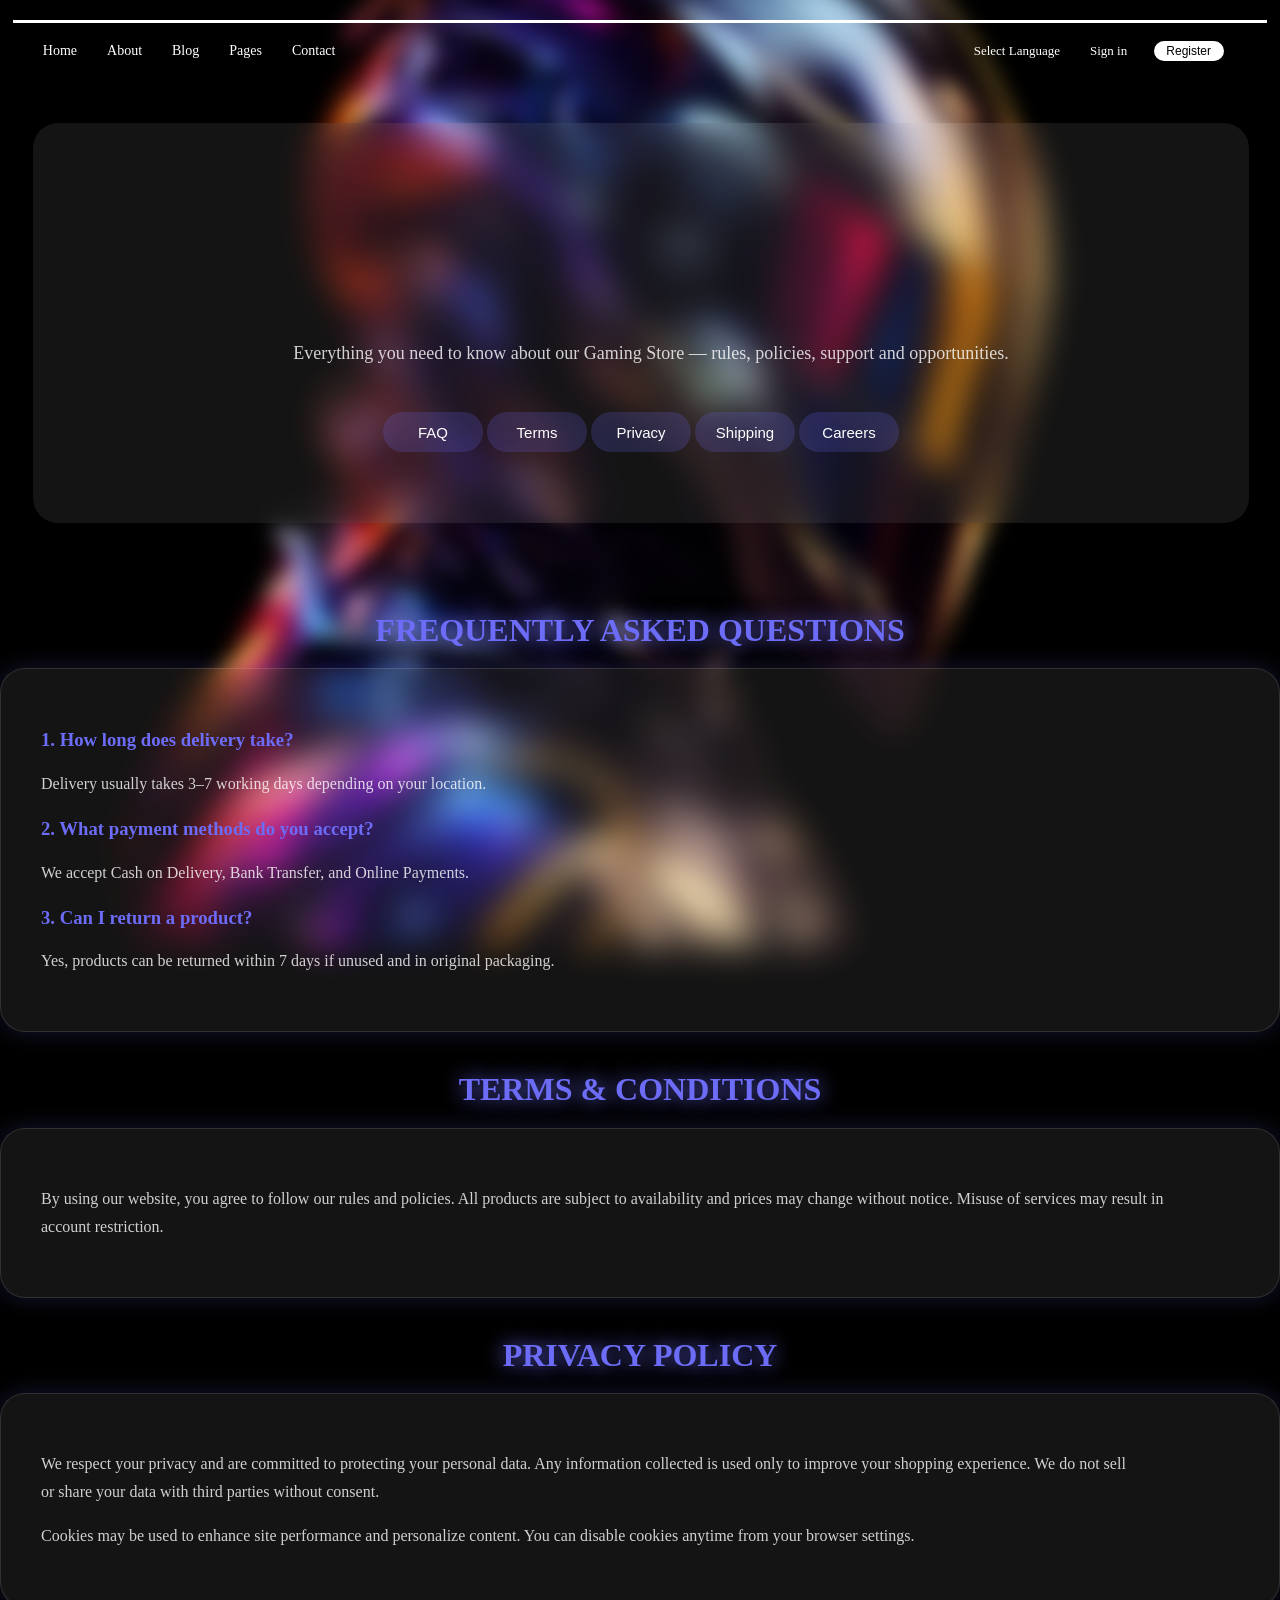
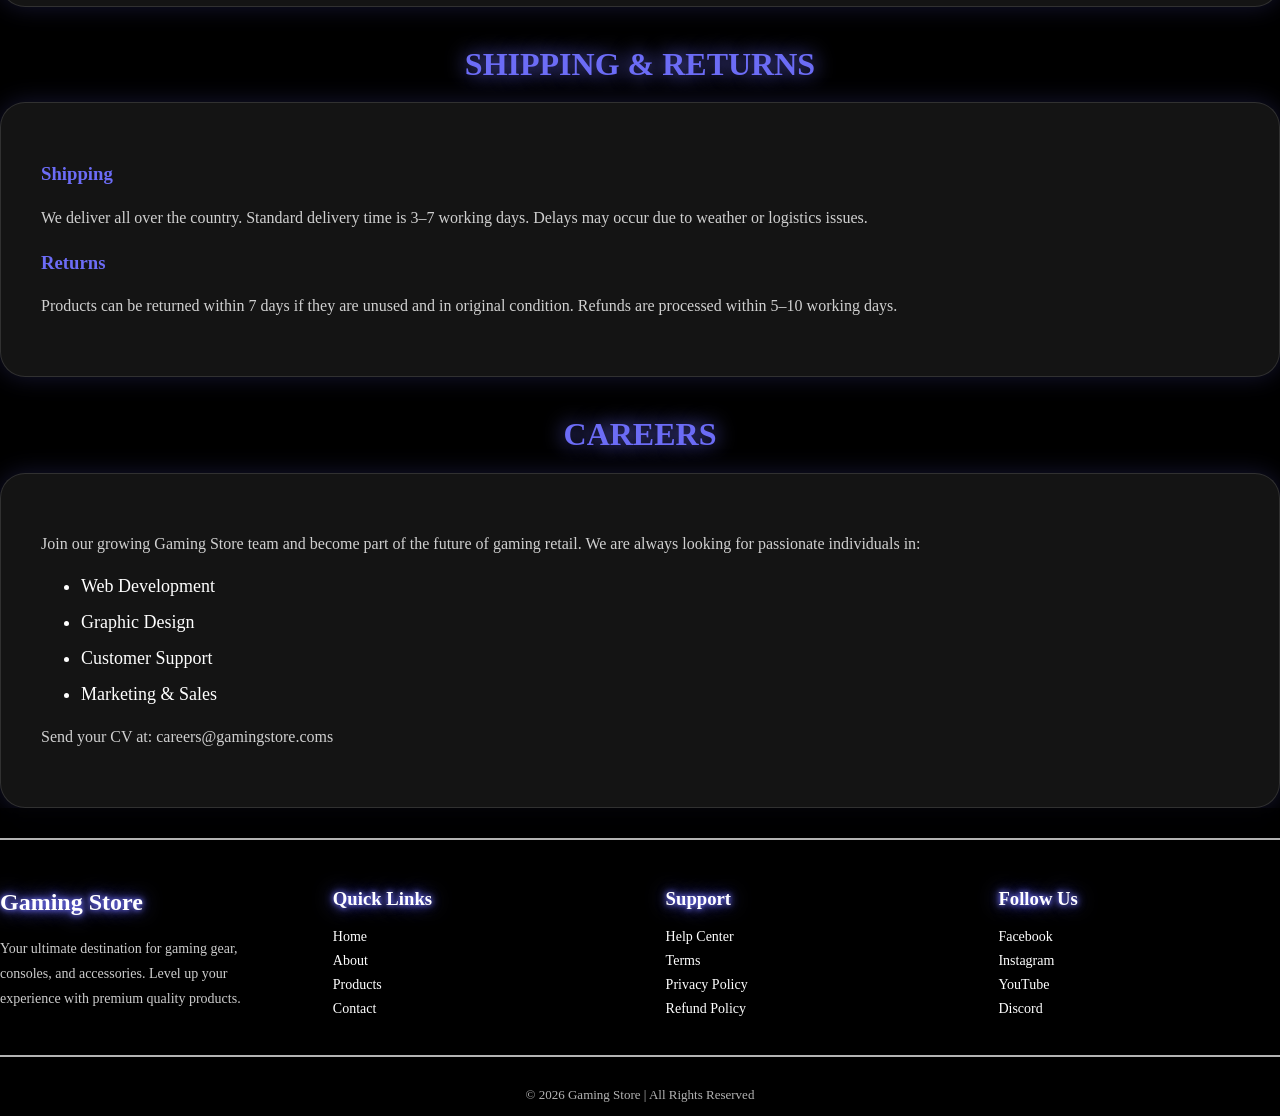
<file: index.html>
<!DOCTYPE html>
<html lang="en">
<head>
    <meta charset="UTF-8">
    <meta name="viewport" content="width=device-width, initial-scale=1.0">
    <title>Document</title>
    <link rel="stylesheet" href="index4.css">
</head>
<body>
    <div id="header">
        

        <a class='bt-1' href="index.html">Home</a>
         <a class='bt-1' href="index2.html">About</a>
          <a class='bt-1' href="index3.html">Blog</a>
           <a class='bt-1' href="index4.html">Pages</a>
            <a class='bt-1' href="index5.html">Contact</a>

            <a class="bt-2"  href="index5.html">Sign in</a>

            <a class="bt-4"  href="">Select Language</a>

    <button id="bt-3">Register</button>
    </div>
    
    <div id="con">
            <div id="box">
                <center>
                    <p id="lin2">
                Everything you need to know about our Gaming Store — rules, policies, support and opportunities.
            </p>
            <button id="bt-5">FAQ</button>
            <button id="bt-5">Terms</button>
            <button id="bt-5">Privacy</button>
            <button id="bt-5">Shipping</button>
            <button id="bt-5">Careers</button>
                </center>
            </div>
            </div>

           <center><h1 class="title">
                FREQUENTLY ASKED QUESTIONS
            </h1></center> 

            <div class="card">

        <h3>1. How long does delivery take?</h3>
        <p>Delivery usually takes 3–7 working days depending on your location.</p>

        <h3>2. What payment methods do you accept?</h3>
        <p>We accept Cash on Delivery, Bank Transfer, and Online Payments.</p>

        <h3>3. Can I return a product?</h3>
        <p>Yes, products can be returned within 7 days if unused and in original packaging.</p>

    </div>

        <center><h1 class="title">
                TERMS & CONDITIONS
            </h1></center> 

            <div class="card">

        <p>By using our website, you agree to follow our rules and policies. All products are subject to availability and prices may change without notice. Misuse of services may result in <br/> account restriction.</p>

    </div>

    <center><h1 class="title">
                PRIVACY POLICY
            </h1></center> 

            <div class="card">

        <p>We respect your privacy and are committed to protecting your personal data. Any information collected is used only to improve your shopping experience. We do not sell <br/>or share your data with third parties without consent.</p>

    <p>Cookies may be used to enhance site performance and personalize content. You can disable cookies anytime from your browser settings.</p>

    </div>

     <center><h1 class="title">
                SHIPPING & RETURNS
            </h1></center> 

            <div class="card">

        <h3>Shipping</h3>
        <p>We deliver all over the country. Standard delivery time is 3–7 working days. Delays may occur due to weather or logistics issues.</p>

        <h3>Returns</h3>    
        <p>Products can be returned within 7 days if they are unused and in original condition. Refunds are processed within 5–10 working days.</p>

    </div>

     <center><h1 class="title">
                CAREERS
            </h1></center> 

            <div class="card">

        <p>Join our growing Gaming Store team and become part of the future of gaming retail. We are always looking for passionate individuals in:</p>

<ul>
    <li>Web Development</li>
    <li>Graphic Design</li>
    <li>Customer Support</li>
    <li>Marketing & Sales</li>
</ul>
<p>Send your CV at: careers@gamingstore.coms</p>

    </div>

    <div id="footer">

    <div class="footer-container">

        <div id="line1"></div>

        <div class="footer-box">
            <h2>Gaming Store</h2>
            <p>
                Your ultimate destination for gaming gear, consoles, and accessories.
                Level up your experience with premium quality products.
            </p>
        </div>

        <div class="footer-box">
            <h3>Quick Links</h3>
            <a href='/'>Home</a>
            <a href='/about'>About</a>
            <a href="#">Products</a>
            <a href='/foam'>Contact</a>
        </div>

        <div class="footer-box">
            <h3>Support</h3>
            <a href="#">Help Center</a>
            <a href="#">Terms</a>
            <a href="#">Privacy Policy</a>
            <a href="#">Refund Policy</a>
        </div>

        <div class="footer-box">
            <h3>Follow Us</h3>
            <a href="#">Facebook</a>
            <a href="#">Instagram</a>
            <a href="#">YouTube</a>
            <a href="#">Discord</a>
        </div>

    </div>

        <div id="line1"></div>

    <div class="footer-bottom">
        <p>© 2026 Gaming Store | All Rights Reserved</p>
    </div>

</div>

</body>
</html>
</file>
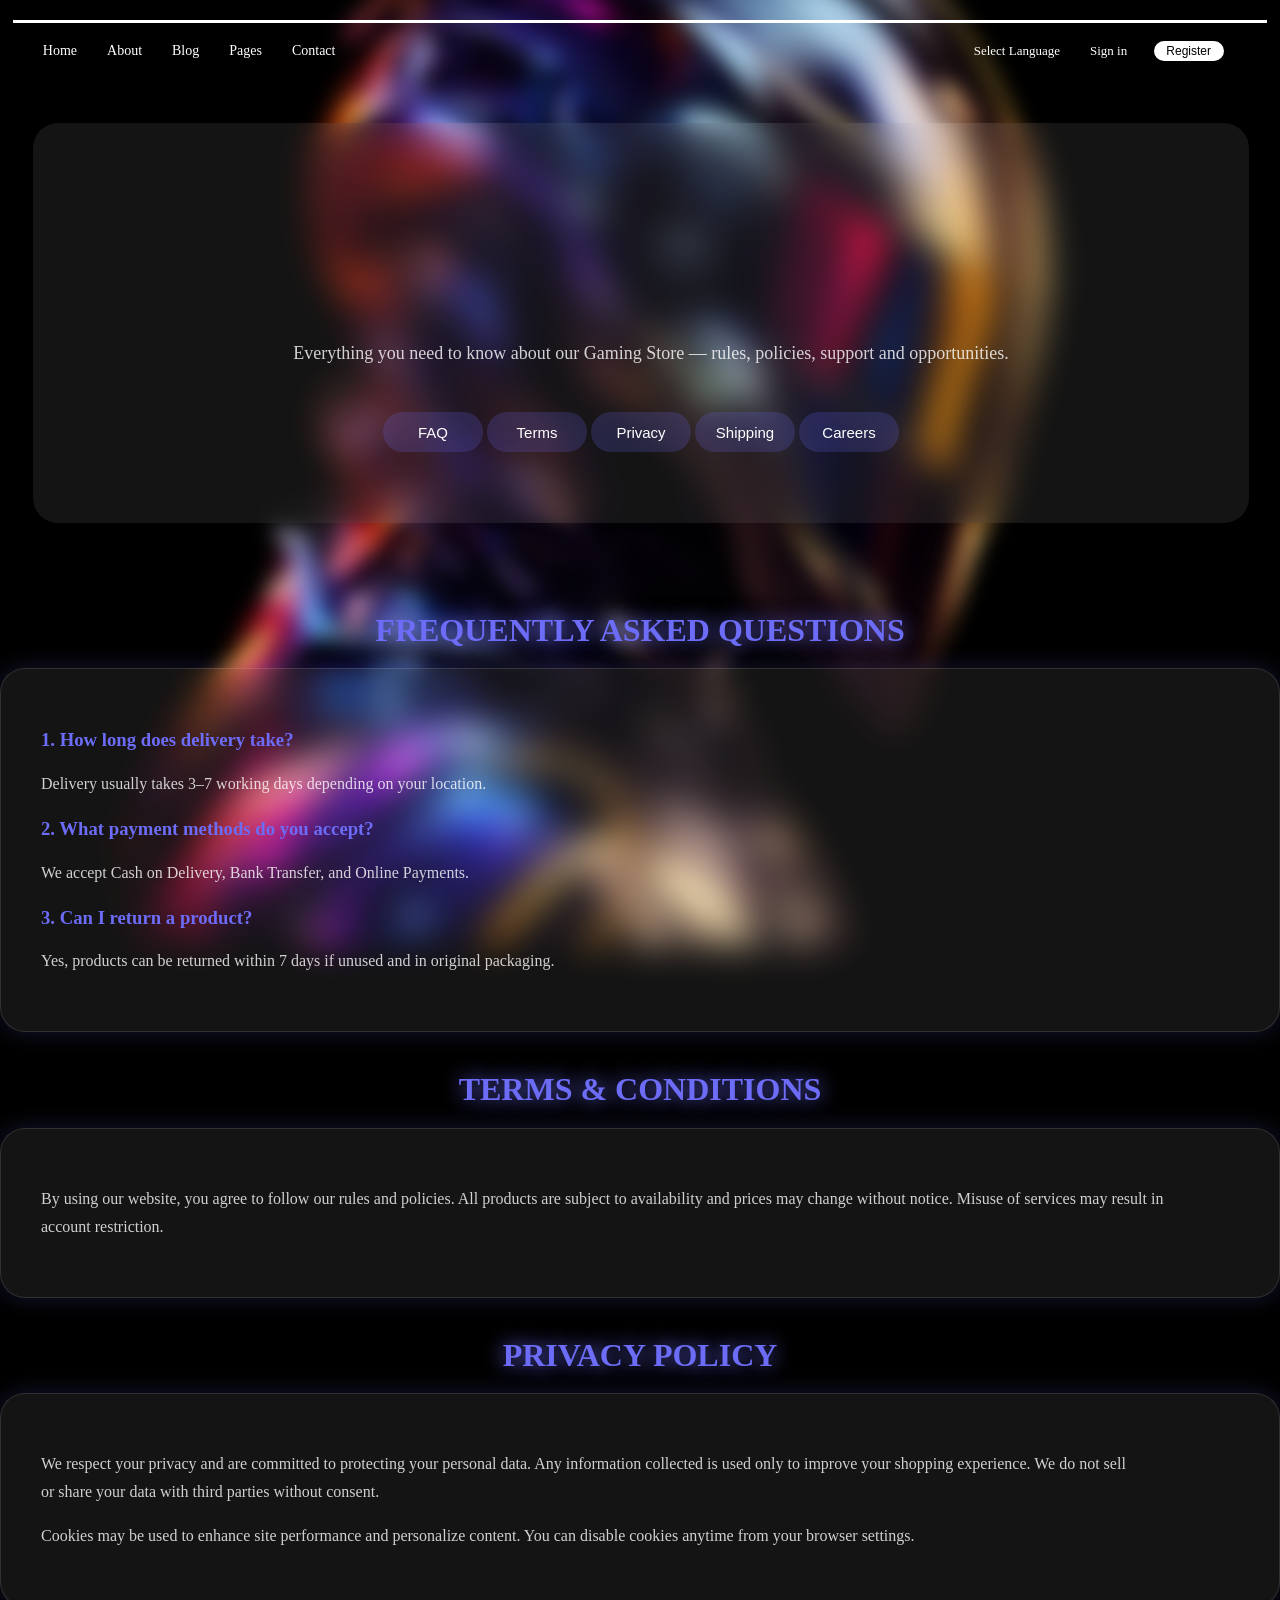
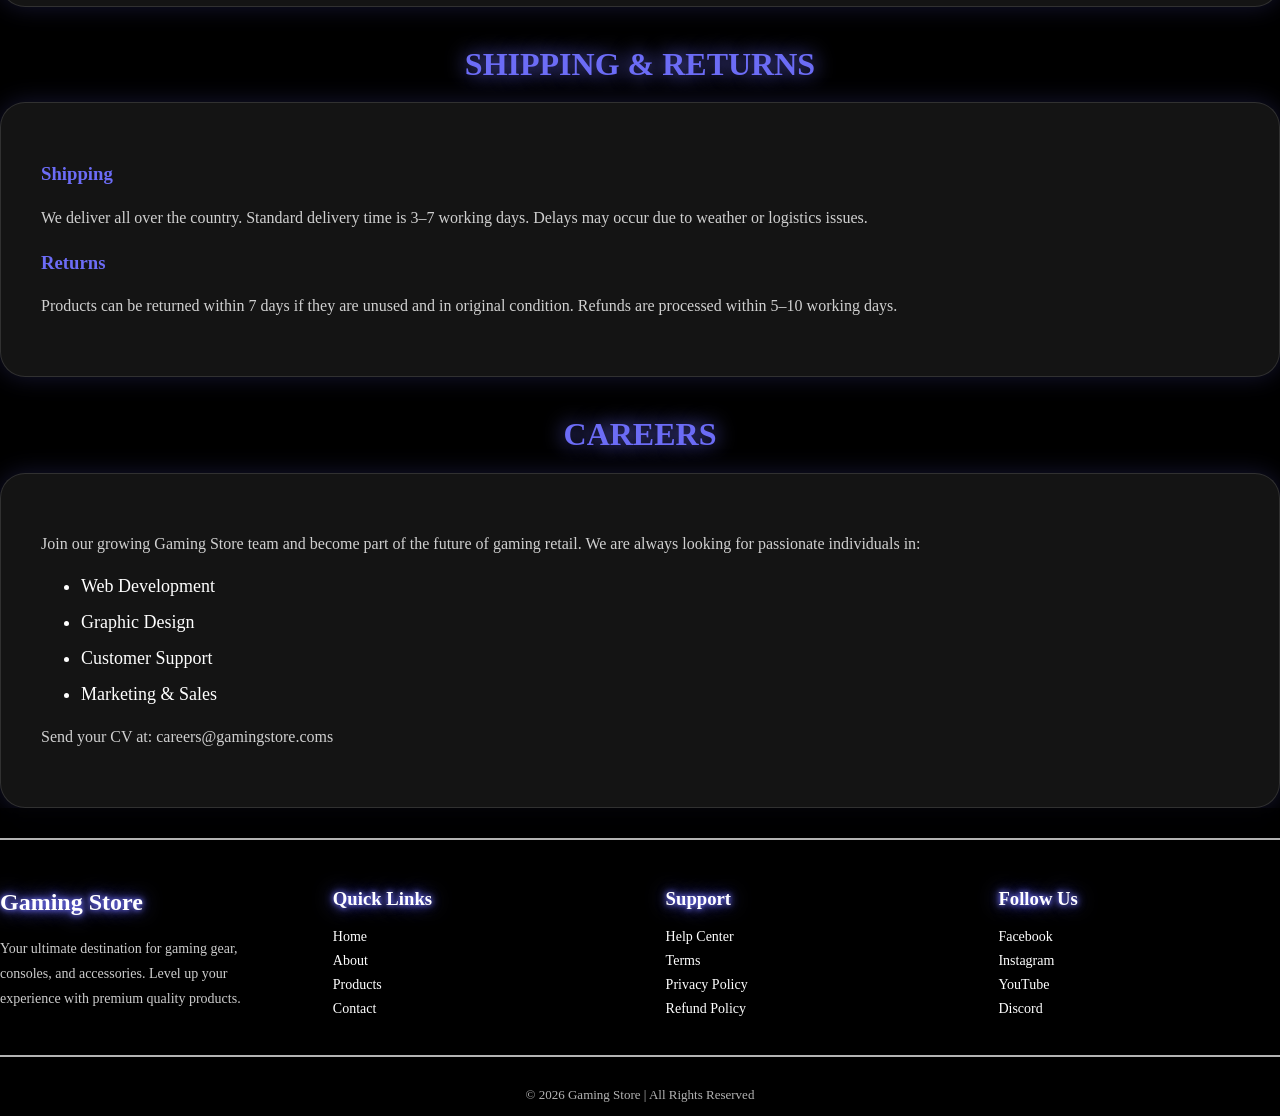
<file: index4.html>
<!DOCTYPE html>
<html lang="en">
<head>
    <meta charset="UTF-8">
    <meta name="viewport" content="width=device-width, initial-scale=1.0">
    <title>Document</title>
    <link rel="stylesheet" href="index4.css">
</head>
<body>
    <div id="header">
        

        <a class='bt-1' href="index.html">Home</a>
         <a class='bt-1' href="index2.html">About</a>
          <a class='bt-1' href="index3.html">Blog</a>
           <a class='bt-1' href="index4.html">Pages</a>
            <a class='bt-1' href="index5.html">Contact</a>

            <a class="bt-2"  href="index5.html">Sign in</a>

            <a class="bt-4"  href="">Select Language</a>

    <button id="bt-3">Register</button>
    </div>
    
    <div id="con">
            <div id="box">
                <center>
                    <p id="lin2">
                Everything you need to know about our Gaming Store — rules, policies, support and opportunities.
            </p>
            <button id="bt-5">FAQ</button>
            <button id="bt-5">Terms</button>
            <button id="bt-5">Privacy</button>
            <button id="bt-5">Shipping</button>
            <button id="bt-5">Careers</button>
                </center>
            </div>
            </div>

           <center><h1 class="title">
                FREQUENTLY ASKED QUESTIONS
            </h1></center> 

            <div class="card">

        <h3>1. How long does delivery take?</h3>
        <p>Delivery usually takes 3–7 working days depending on your location.</p>

        <h3>2. What payment methods do you accept?</h3>
        <p>We accept Cash on Delivery, Bank Transfer, and Online Payments.</p>

        <h3>3. Can I return a product?</h3>
        <p>Yes, products can be returned within 7 days if unused and in original packaging.</p>

    </div>

        <center><h1 class="title">
                TERMS & CONDITIONS
            </h1></center> 

            <div class="card">

        <p>By using our website, you agree to follow our rules and policies. All products are subject to availability and prices may change without notice. Misuse of services may result in <br/> account restriction.</p>

    </div>

    <center><h1 class="title">
                PRIVACY POLICY
            </h1></center> 

            <div class="card">

        <p>We respect your privacy and are committed to protecting your personal data. Any information collected is used only to improve your shopping experience. We do not sell <br/>or share your data with third parties without consent.</p>

    <p>Cookies may be used to enhance site performance and personalize content. You can disable cookies anytime from your browser settings.</p>

    </div>

     <center><h1 class="title">
                SHIPPING & RETURNS
            </h1></center> 

            <div class="card">

        <h3>Shipping</h3>
        <p>We deliver all over the country. Standard delivery time is 3–7 working days. Delays may occur due to weather or logistics issues.</p>

        <h3>Returns</h3>    
        <p>Products can be returned within 7 days if they are unused and in original condition. Refunds are processed within 5–10 working days.</p>

    </div>

     <center><h1 class="title">
                CAREERS
            </h1></center> 

            <div class="card">

        <p>Join our growing Gaming Store team and become part of the future of gaming retail. We are always looking for passionate individuals in:</p>

<ul>
    <li>Web Development</li>
    <li>Graphic Design</li>
    <li>Customer Support</li>
    <li>Marketing & Sales</li>
</ul>
<p>Send your CV at: careers@gamingstore.coms</p>

    </div>

    <div id="footer">

    <div class="footer-container">

        <div id="line1"></div>

        <div class="footer-box">
            <h2>Gaming Store</h2>
            <p>
                Your ultimate destination for gaming gear, consoles, and accessories.
                Level up your experience with premium quality products.
            </p>
        </div>

        <div class="footer-box">
            <h3>Quick Links</h3>
            <a href='/'>Home</a>
            <a href='/about'>About</a>
            <a href="#">Products</a>
            <a href='/foam'>Contact</a>
        </div>

        <div class="footer-box">
            <h3>Support</h3>
            <a href="#">Help Center</a>
            <a href="#">Terms</a>
            <a href="#">Privacy Policy</a>
            <a href="#">Refund Policy</a>
        </div>

        <div class="footer-box">
            <h3>Follow Us</h3>
            <a href="#">Facebook</a>
            <a href="#">Instagram</a>
            <a href="#">YouTube</a>
            <a href="#">Discord</a>
        </div>

    </div>

        <div id="line1"></div>

    <div class="footer-bottom">
        <p>© 2026 Gaming Store | All Rights Reserved</p>
    </div>

</div>

</body>
</html>
</file>
<file: index4.css>
body{
    margin: 0;
    position: relative;
    min-height: 100vh;
    overflow-x: hidden;
    overflow-y: auto;
    background-color: black;
}

body::before{
    content: "";
    position: fixed;
    inset: 0;
    background-image: url("img.png");
    background-position: center center;
    background-size: cover;
    filter: blur(10px);
    transform: scale(1.1);
    z-index: -1;
}

        #img-1{

           margin-top: -60px;
        margin-left: -200px;
        }

#header{
    width: 98%;
    height: 20px;
    border-top-style:solid;
    border-top-color:white;
    margin-top: 20px;
    margin-left: 1%;
}

       .bt-1{
    color: white;
    margin-left: 30px;
    font-size: 14px;
    float: left;
    margin-top: 20px;
    cursor: pointer;
    position: relative;
    transition: color 0.3s ease;
    text-decoration: none;
}

.bt-1:hover{
        color: rgb(108, 108, 246);
}

.bt-1::after{
    content: ""; 
    position: absolute;
    left: 0;
    bottom: -5px;
    width: 0;
    height: 2px;
    background-color: rgb(108, 108, 246);
    transition: width 0.4s ease;
}

   .bt-1:hover::after{
    width: 100%;
}

.bt-2{
    color: white;
    margin-right:140px;
    font-size: 13px;
    float: right;
    margin-top: 20px;
    cursor: pointer;
    position: relative;
    transition: color 0.3s ease;
    text-decoration: none;
}

    .bt-2:hover{
        color: rgb(108, 108, 246);
}

.bt-2::after{
    content: ""; 
    position: absolute;
    left: 0;
    bottom: -5px;
    width: 0;
    height: 2px;
    background-color: rgb(108, 108, 246);
    transition: width 0.4s ease;
}

   .bt-2:hover::after{
    width: 100%;
}

#bt-3{
    margin-top:18px ;
    float: right;
    background-color:white;
    border-radius: 10px;
    margin-right:   -250px;
    cursor: pointer;
    font-size: 12px;
    border: none;
    height: 20px;
    width: 70px;
}

.bt-4{
    color: white;
    margin-right:30px;
    font-size: 13px;
    float: right;
    margin-top: 20px;
    cursor: pointer;
    position: relative;
    transition: color 0.3s ease;
    text-decoration: none;
}

    .bt-4:hover{
        color: rgb(108, 108, 246);
}

#con{
    height: 450px;
    margin-top: 40px;
}

#box{
    height: 400px;
    margin-top: 80px;
    width: 95%;
    margin-left: 33px;
    border-radius:25px;
    background:rgba(255,255,255,0.08);
    backdrop-filter:blur(15px);
    padding-top: 20px;
    box-sizing: border-box;
    transition:0.5s;
    animation: 1s ease;
}

#lin2{
    color:rgba(255,255,255,0.8);
    margin-left: 20px;
    font-size:18px;
    margin-top:200px;
}

#bt-5{
    margin-top:30px ;
    color:white;
    border-radius: 20px;    
    font-size: 15px;
    border: none;
    height: 40px;
    width: 100px;
    background:rgba(108,108,246,0.2);
}

#bt-5:hover{
    background:rgb(108,108,246);
    transform:translateY(-5px);
    box-shadow:0 0 20px rgb(108,108,246);
}

.title{
    font-size:  px;
    margin: 20px 0;
    margin-top: 40px;
    line-height: 1.1;
}

.title    {
    color: rgb(108,108,246);
    text-shadow: 0 0 20px rgb(108,108,246);
    animation: glow 2s infinite alternate;
}

.card{
    padding:40px;
    border-radius:25px;
    background:rgba(255,255,255,0.08);
    backdrop-filter:blur(15px);
    border:1px solid rgba(255,255,255,0.12);
    box-shadow:0 0 25px rgba(108,108,246,0.2);
    animation:fadeUp 1s ease;
}

.card h3{
    color:rgb(108,108,246);
    margin-top:20px;
}

.card p{
    color:rgba(255,255,255,0.8);
    line-height:28px;
}

ul {
    color: white;
    font-size: 18px;
}

li {
    margin-bottom: 15px;
}

.card:hover{
    transform:translateY(-8px);
    transition:0.4s;
    box-shadow:0 0 40px rgba(108,108,246,0.35);
}

#footer{
    margin-top: 0px;
    background: rgba(0,0,0,0.6);
    backdrop-filter: blur(15px);
    color: white;
}

.footer-container{
    display: flex;
    justify-content: space-between;
    flex-wrap: wrap;
    gap: 30px;
}

.footer-box{
    width: 22%;
    min-width: 200px;
}

.footer-box h2,
.footer-box h3{
    text-shadow: 0 0 5px #6c6cf6,
             0 0 10px #6c6cf6,
             0 0 20px #6c6cf6;
}

.footer-box p{
    font-size: 14px;
    line-height: 25px;
    color: rgba(255,255,255,0.8);
}

.footer-box a{
    display: block;
    color: white;
    text-decoration: none;
    margin: 8px 0;
    font-size: 14px;
    transition: 0.3s;
}

.footer-box a:hover{
    color: rgb(108,108,246);
    transform: translateX(5px);
}

#line1{
    
    width: 100%;
    color:  rgba(255,255,255,0.7);
    border: solid 1px ;
    margin-top: 30px;
}

.footer-bottom{
    text-align: center;
    margin-top: 30px;
    font-size: 13px;
    color: rgba(255,255,255,0.7);
}
</file>
